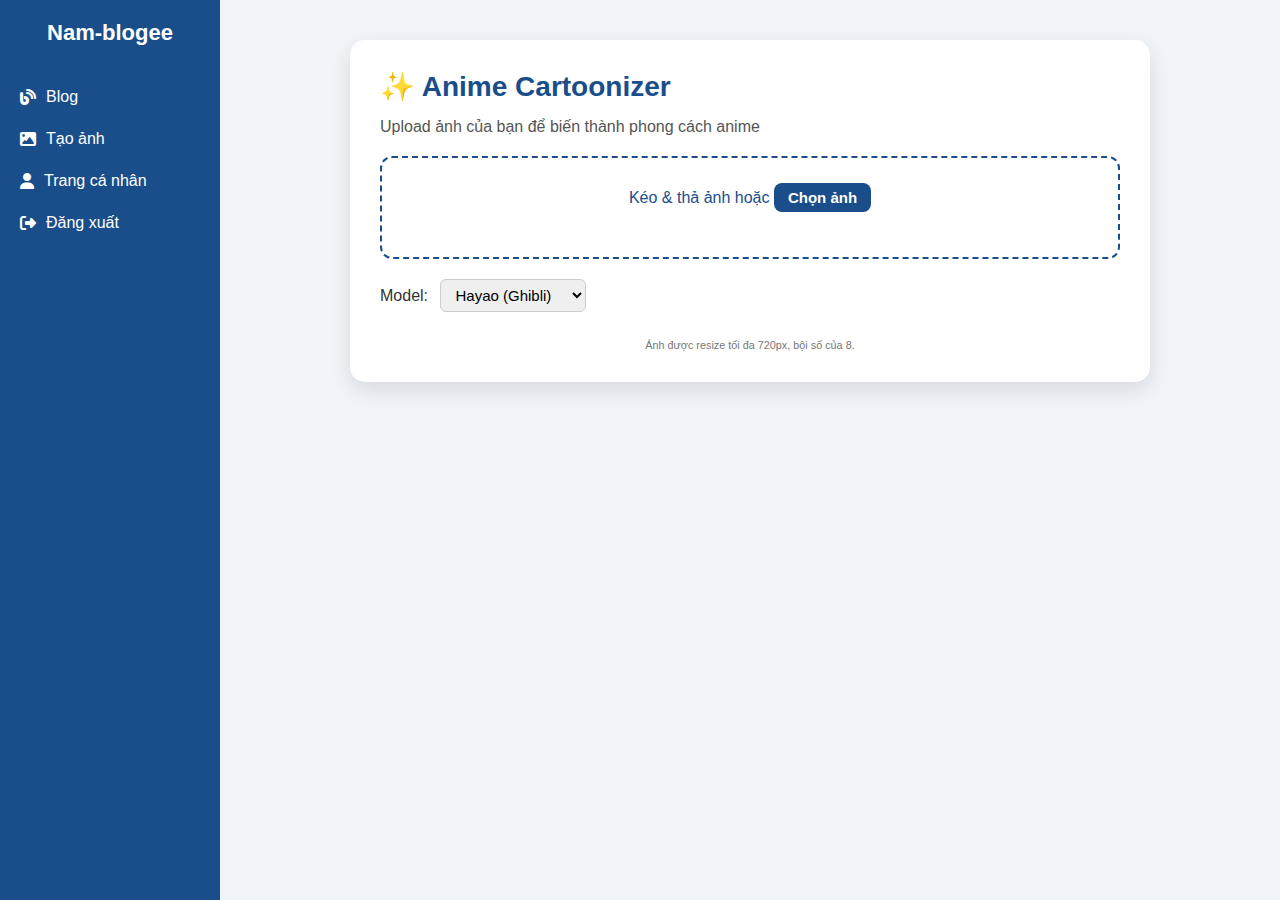
<file: templates/picture.html>
<!DOCTYPE html>
<html lang="vi">
<head>
<meta charset="UTF-8" />
<meta name="viewport" content="width=device-width, initial-scale=1.0" />
<title>✨ Anime Cartoonizer - Nam-blogee</title>
<link rel="stylesheet" href="https://cdnjs.cloudflare.com/ajax/libs/font-awesome/6.4.0/css/all.min.css"/>
<style>
  * { box-sizing: border-box; margin: 0; padding: 0; }
  body {
    font-family: 'Segoe UI', sans-serif;
    display: flex;
    min-height: 100vh;
    background: #f0f4f8;
    color: #333;
  }

  .sidebar {
    width: 220px;
    background-color: #1a4e8a;
    color: white;
    display: flex;
    flex-direction: column;
    justify-content: space-between;
    padding: 20px 0;
    position: fixed;
    height: 100vh;
  }
  .sidebar-top {
    display: flex;
    flex-direction: column;
  }
  .sidebar h2 {
    text-align: center;
    margin-bottom: 30px;
    font-weight: 700;
    font-size: 22px;
  }
  .sidebar a {
    color: white;
    text-decoration: none;
    padding: 12px 20px;
    display: flex;
    align-items: center;
    gap: 10px;
    transition: background 0.2s;
    font-size: 16px;
  }
  .sidebar a:hover {
    background-color: #3a78c2;
  }
  .main {
    margin-left: 220px;
    flex: 1;
    padding: 40px 30px;
    overflow-y: auto;
  }
  .container {
    max-width: 800px;
    margin: 0 auto;
    background: white;
    padding: 30px;
    border-radius: 15px;
    box-shadow: 0 8px 20px rgba(0,0,0,0.1);
  }
  h1 {
    margin-bottom: 15px;
    color: #1a4e8a;
    font-size: 28px;
  }
  p {
    color: #555;
    margin-bottom: 20px;
  }

  #dropzone {
    border: 2px dashed #1a4e8a;
    border-radius: 12px;
    padding: 25px;
    text-align: center;
    cursor: pointer;
    transition: background 0.2s, border-color 0.2s;
    margin-bottom: 20px;
  }
  #dropzone:hover { background: #eaf2fb; border-color: #3a78c2; }
  #dropzone p {
    font-size: 16px;
    color: #1a4e8a;
  }
  #dropzone button {
    background-color: #1a4e8a;
    color: white;
    border: none;
    border-radius: 8px;
    padding: 6px 14px;
    cursor: pointer;
    font-weight: 600;
  }
  #dropzone button:hover { background-color: #3a78c2; }
  select, button {
    font-family: inherit;
    font-size: 15px;
  }
  #model {
    padding: 6px 10px;
    border-radius: 6px;
    border: 1px solid #ccc;
    margin-left: 8px;
  }
  #actions {
    margin-top: 15px;
  }
  #convertBtn {
    background-color: #1a4e8a;
    color: white;
    border: none;
    border-radius: 8px;
    padding: 8px 16px;
    cursor: pointer;
    font-weight: 600;
    margin-right: 10px;
  }
  #convertBtn:hover { background-color: #3a78c2; }
  .hidden { display: none; }
  img {
    max-width: 100%;
    border-radius: 12px;
    margin-top: 15px;
  }
  a#downloadLink {
    display: inline-block;
    margin-top: 10px;
    padding: 8px 14px;
    background: #1a4e8a;
    color: white;
    border-radius: 8px;
    text-decoration: none;
    font-weight: 600;
  }
  a#downloadLink:hover { background: #3a78c2; }
  footer {
    margin-top: 25px;
    font-size: 13px;
    color: #777;
    text-align: center;
  }
  @media(max-width: 768px) {
    body { flex-direction: column; }
    .sidebar { width: 100%; flex-direction: row; justify-content: space-around; height: auto; padding: 10px 0; position: relative; }
    .main { margin-left: 0; padding: 20px; }
    .sidebar a { padding: 8px 10px; font-size: 14px; }
  }
</style>
</head>
<body>
  <div class="sidebar">
    <div class="sidebar-top">
        <h2>Nam-blogee</h2>
        <a href="/index"><i class="fas fa-blog"></i> Blog</a>
        <a href="/cartoonize"><i class="fas fa-image"></i> Tạo ảnh</a>
        <a href="{{ url_for('account', user_id=session['user_id']) }}"><i class="fas fa-user"></i> Trang cá nhân</a>
        <a href="/logout"><i class="fas fa-sign-out-alt"></i> Đăng xuất</a>
    </div>
  </div>

  <div class="main">
    <div class="container">
      <h1>✨ Anime Cartoonizer</h1>
      <p>Upload ảnh của bạn để biến thành phong cách anime</p>

      <div id="dropzone">
        <input id="fileInput" type="file" accept="image/*" hidden />
        <p>Kéo & thả ảnh hoặc <button id="pickBtn" type="button">Chọn ảnh</button></p>
      </div>

      <label>Model:
        <select id="model">
          <option value="hayao" selected>Hayao (Ghibli)</option>
          <option value="shinkai">Shinkai</option>
          <option value="paprika">Paprika</option>
          <option value="portrait">Portrait (Gen 3)</option>
        </select>
      </label>

      <div id="actions" class="hidden">
        <button id="convertBtn">🚀 Cartoonize</button>
        <span id="status"></span>
      </div>

      <div id="preview" class="preview hidden">
        <h3>Ảnh gốc</h3>
        <img id="srcImg" alt="preview" />
      </div>

      <div id="result" class="result hidden">
        <h3>Kết quả</h3>
        <img id="outImg" alt="result" />
        <a id="downloadLink" download="cartoon.png">⬇ Tải ảnh</a>
        <div id="shareBox" class="hidden">
          <textarea id="shareContent" placeholder="Viết vài dòng cảm nghĩ..." rows="3" style="width:100%; margin-top:10px; border-radius:8px; padding:8px;"></textarea>
          <button id="shareBtn" type="button" style="margin-top:5px;">📢 Chia sẻ lên Blog</button>
        </div>
      </div>

      <footer>
        <small>Ảnh được resize tối đa 720px, bội số của 8.</small>
      </footer>
    </div>
  </div>

<script src="/static/script.js"></script>
</body>
</html>
</file>
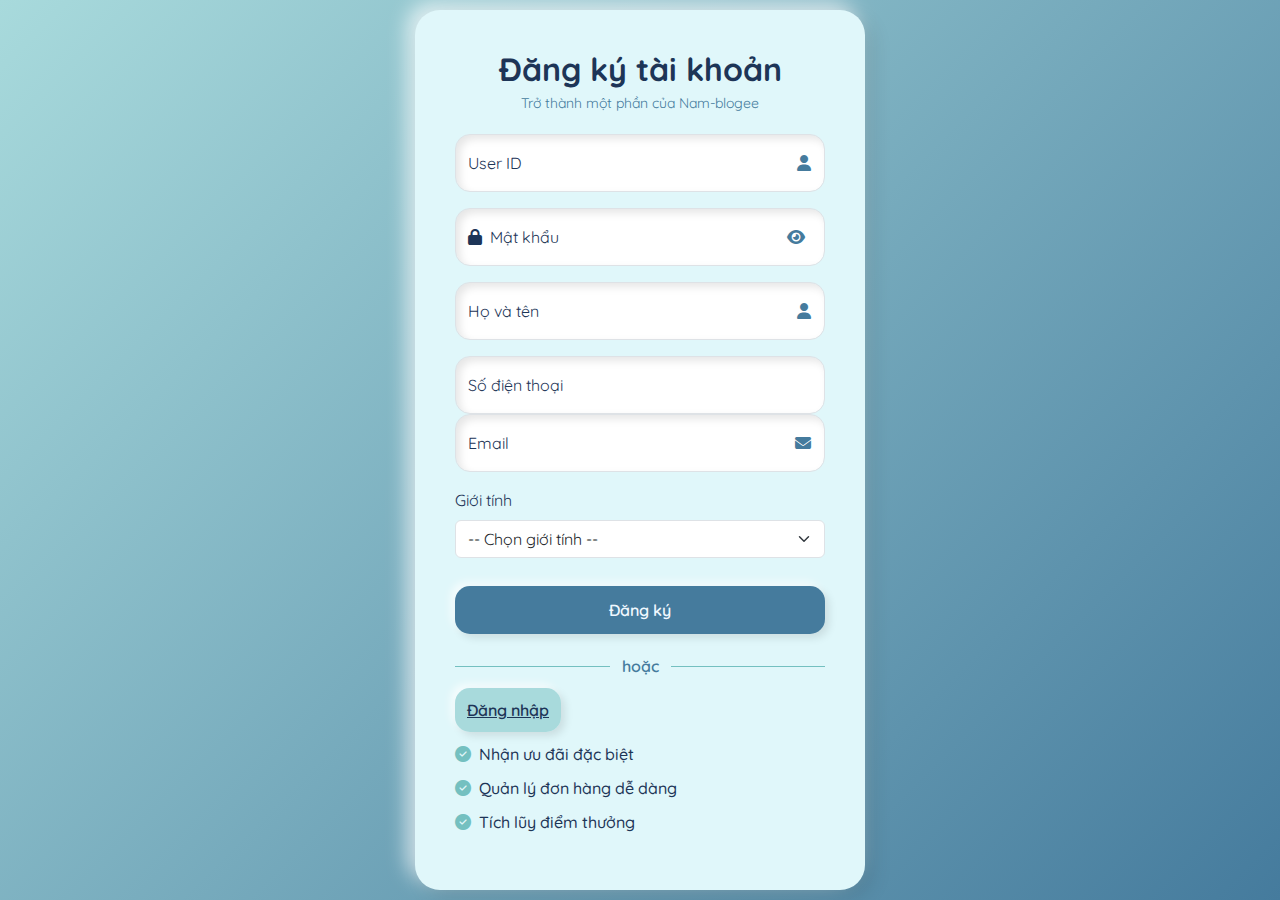
<file: templates/register.html>
<!DOCTYPE html>
<html lang="vi">
<head>
  <meta charset="UTF-8">
  <title>Đăng ký tài khoản - Nam-blogee</title>
  <link rel="stylesheet" href="https://cdnjs.cloudflare.com/ajax/libs/font-awesome/6.4.0/css/all.min.css">
  <link href="https://cdn.jsdelivr.net/npm/bootstrap@5.3.0/dist/css/bootstrap.min.css" rel="stylesheet">
  <link href="https://fonts.googleapis.com/css2?family=Quicksand:wght@500;700&display=swap" rel="stylesheet">
  <style>
    body {
      background: linear-gradient(135deg, #a8dadc, #457b9d);
      font-family: 'Quicksand', sans-serif;
      min-height: 100vh;
      display: flex;
      align-items: center;
      justify-content: center;
    }
    .auth-card {
      background: #e0f7fa;
      padding: 40px;
      border-radius: 25px;
      box-shadow: 8px 8px 20px rgba(0,0,0,0.1), -8px -8px 20px rgba(255,255,255,0.7);
      width: 100%;
      max-width: 450px;
      transition: all 0.3s ease;
    }
    .auth-card:hover {
      box-shadow: 6px 6px 15px rgba(0,0,0,0.1), -6px -6px 15px rgba(255,255,255,0.7);
    }
    .auth-header h2 {
      font-weight: 700;
      color: #1d3557;
      text-align: center;
      margin-bottom: 5px;
    }
    .auth-header p {
      color: #457b9d;
      font-size: 14px;
      text-align: center;
      margin-bottom: 20px;
    }
    .form-floating label {
      color: #1d3557;
      transition: color 0.3s;
    }
    .form-floating input {
      border-radius: 15px;
      box-shadow: inset 4px 4px 8px rgba(0,0,0,0.1), inset -4px -4px 8px rgba(255,255,255,0.7);
      transition: all 0.3s ease;
    }
    .form-floating input:focus {
      border-color: #74c0c0;
      box-shadow: inset 2px 2px 6px rgba(0,0,0,0.15), inset -2px -2px 6px rgba(255,255,255,0.8);
    }
    .input-icon {
      position: absolute;
      top: 50%;
      right: 14px;
      transform: translateY(-50%);
      color: #457b9d;
      transition: transform 0.3s, color 0.3s;
    }
    .form-floating input:focus + label + .input-icon {
      transform: translateY(-50%) scale(1.1);
      color: #1d3557;
    }
    .password-toggle {
      position: absolute;
      top: 50%;
      right: 14px;
      transform: translateY(-50%);
      background: none;
      border: none;
      color: #457b9d;
      cursor: pointer;
      transition: transform 0.3s, color 0.3s;
    }
    .password-toggle:hover {
      transform: translateY(-50%) scale(1.2);
      color: #1d3557;
    }
    .btn-register, .btn-login {
      width: 100%;
      font-weight: 600;
      padding: 12px;
      border-radius: 15px;
      border: none;
      margin-top: 12px;
      transition: all 0.3s ease;
      box-shadow: 4px 4px 8px rgba(0,0,0,0.1), -4px -4px 8px rgba(255,255,255,0.7);
    }
    .btn-register {
      background-color: #457b9d;
      color: #f0f8ff;
    }
    .btn-register:hover {
      background-color: #1d3557;
      box-shadow: 2px 2px 6px rgba(0,0,0,0.1), -2px -2px 6px rgba(255,255,255,0.7);
    }
    .btn-login {
      background-color: #a8dadc;
      color: #1d3557;
    }
    .btn-login:hover {
      background-color: #74c0c0;
      box-shadow: 2px 2px 6px rgba(0,0,0,0.1), -2px -2px 6px rgba(255,255,255,0.7);
    }
    .divider {
      text-align: center;
      margin: 20px 0;
      position: relative;
    }
    .divider span {
      background-color: #e0f7fa;
      padding: 0 12px;
      position: relative;
      z-index: 1;
      color: #457b9d;
      font-weight: 600;
    }
    .divider::before {
      content: '';
      height: 1px;
      background: #74c0c0;
      position: absolute;
      left: 0;
      right: 0;
      top: 50%;
      z-index: 0;
    }
    .features-list ul {
      list-style: none;
      padding-left: 0;
      margin-top: 20px;
    }
    .features-list li {
      margin-bottom: 10px;
      color: #1d3557;
      font-weight: 500;
      display: flex;
      align-items: center;
      transition: color 0.3s;
    }
    .features-list li:hover {
      color: #457b9d;
    }
    .features-list i {
      color: #74c0c0;
      margin-right: 8px;
      transition: transform 0.3s, color 0.3s;
    }
    .features-list li:hover i {
      transform: scale(1.2);
      color: #1d3557;
    }
  </style>
</head>
<body>
  <div class="auth-card">
    <div class="auth-header">
      <h2>Đăng ký tài khoản</h2>
      <p>Trở thành một phần của Nam-blogee</p>
    </div>
    <form method="POST" action="/register">
      <div class="form-floating mb-3 position-relative">
        <input type="text" class="form-control" id="userID" name="userID" placeholder="User ID">
        <label for="userID">User ID</label>
        <i class="fa fa-user input-icon"></i>
      </div>

      <div class="form-floating mb-3 position-relative">
        <input type="password" class="form-control" id="password" name="password" placeholder="Mật khẩu" required>
        <label for="password"><i class="fas fa-lock me-2"></i>Mật khẩu</label>
        <button type="button" class="password-toggle" onclick="togglePassword()">
          <i class="fas fa-eye" id="toggleIcon"></i>
        </button>
      </div>

      <div class="form-floating mb-3 position-relative">
        <input type="text" class="form-control" id="fullname" name="fullname" placeholder="Họ và tên">
        <label for="fullname">Họ và tên</label>
        <i class="fa fa-user input-icon"></i>
      </div>
      <div class="form-floating mb-3 position-relative">
        <input type="text" class="form-control" id="phone" name="phone" placeholder="Số điện thoại">
        <label for="phone">Số điện thoại</label>
        <i class="fa fa-phone input-icon"></i>
      <div class="form-floating mb-3 position-relative">
        <input type="text" class="form-control" id="email" name="email" placeholder="Email">
        <label for="email">Email</label>
        <i class="fa fa-envelope input-icon"></i>
      </div>
      <div class="mb-3">
        <label for="gender" class="form-label">Giới tính</label>
        <select class="form-select" id="gender" name="gender">
          <option value="">-- Chọn giới tính --</option>
          <option value="M">Nam</option>
          <option value="F">Nữ</option>
        </select>
      </div>
      <button type="submit" class="btn-register">Đăng ký</button>
      <div class="divider"><span>hoặc</span></div>
      <a href="/login" class="btn-login">Đăng nhập</a>
    </form>

    <div class="features-list">
      <ul>
        <li><i class="fa fa-check-circle"></i> Nhận ưu đãi đặc biệt</li>
        <li><i class="fa fa-check-circle"></i> Quản lý đơn hàng dễ dàng</li>
        <li><i class="fa fa-check-circle"></i> Tích lũy điểm thưởng</li>
      </ul>
    </div>
  </div>

  <script>
    function togglePassword() {
      const passwordInput = document.getElementById('password');
      const toggleIcon = document.getElementById('toggleIcon');
      if (passwordInput.type === 'password') {
        passwordInput.type = 'text';
        toggleIcon.classList.remove('fa-eye');
        toggleIcon.classList.add('fa-eye-slash');
      } else {
        passwordInput.type = 'password';
        toggleIcon.classList.remove('fa-eye-slash');
        toggleIcon.classList.add('fa-eye');
      }
    }
  </script>
</body>
</html>
</file>
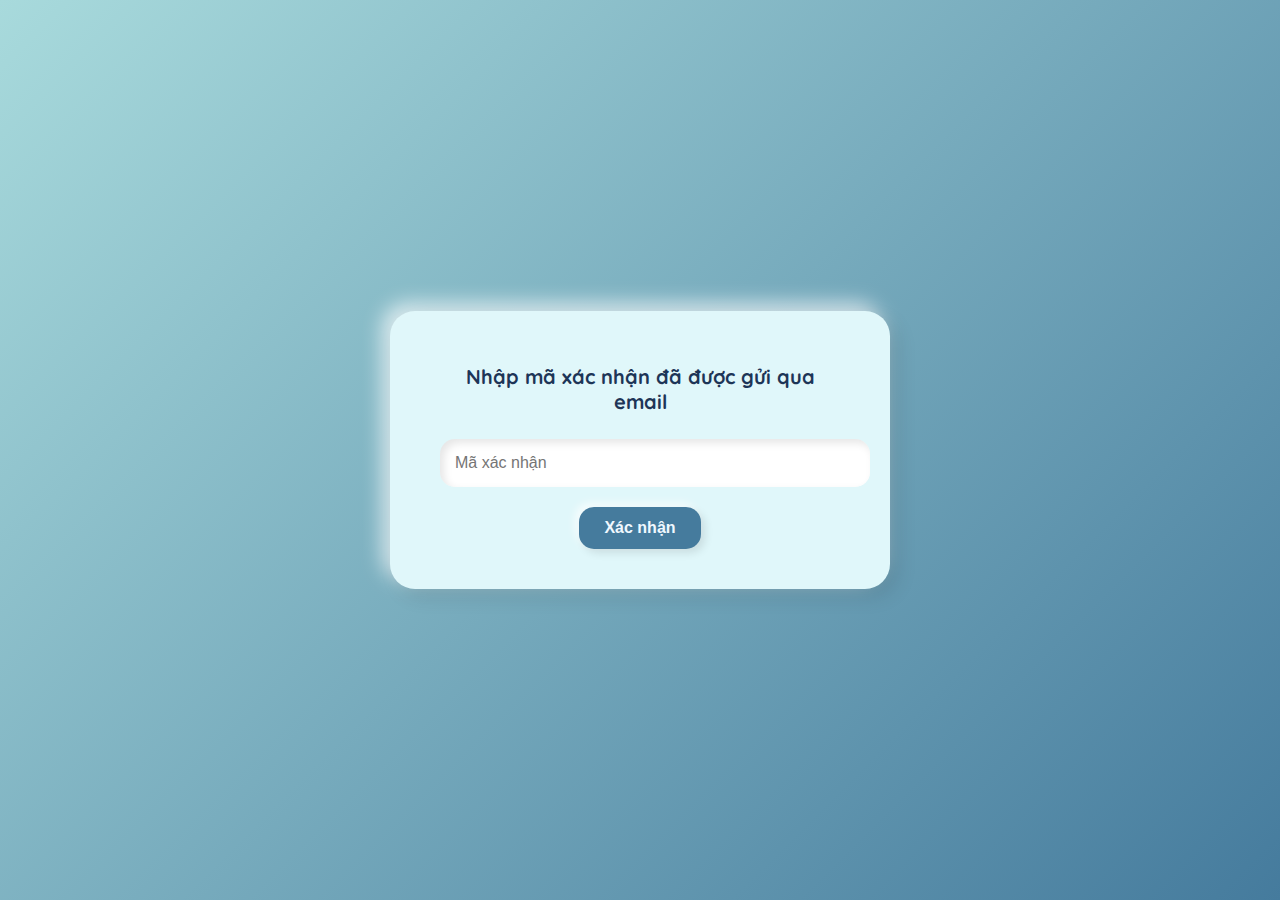
<file: templates/verify.html>
<!DOCTYPE html>
<html lang="vi">
<head>
  <meta charset="UTF-8">
  <title>Xác nhận Email - Nam-blogee</title>
  <link href="https://fonts.googleapis.com/css2?family=Quicksand:wght@500;700&display=swap" rel="stylesheet">
  <style>
    body {
      margin: 0;
      height: 100vh;
      display: flex;
      justify-content: center;
      align-items: center;
      background: linear-gradient(135deg, #a8dadc, #457b9d);
      font-family: 'Quicksand', sans-serif;
    }
    .container {
      background: #e0f7fa;
      padding: 40px 50px;
      border-radius: 25px;
      box-shadow: 8px 8px 20px rgba(0,0,0,0.1), -8px -8px 20px rgba(255,255,255,0.7);
      text-align: center;
      width: 100%;
      max-width: 400px;
      transition: all 0.3s ease;
    }
    .container:hover {
      box-shadow: 6px 6px 15px rgba(0,0,0,0.1), -6px -6px 15px rgba(255,255,255,0.7);
    }
    h1 {
      font-size: 20px;
      margin-bottom: 25px;
      color: #1d3557;
    }
    input[type="text"] {
      width: 100%;
      padding: 15px;
      font-size: 16px;
      border-radius: 15px;
      border: none;
      outline: none;
      box-shadow: inset 4px 4px 8px rgba(0,0,0,0.1), inset -4px -4px 8px rgba(255,255,255,0.7);
      transition: all 0.3s ease;
      margin-bottom: 20px;
    }
    input[type="text"]:focus {
      box-shadow: inset 2px 2px 6px rgba(0,0,0,0.15), inset -2px -2px 6px rgba(255,255,255,0.8);
    }
    button {
      padding: 12px 25px;
      font-size: 16px;
      background-color: #457b9d;
      border: none;
      border-radius: 15px;
      color: #f0f8ff;
      cursor: pointer;
      font-weight: 600;
      transition: all 0.3s ease;
      box-shadow: 4px 4px 8px rgba(0,0,0,0.1), -4px -4px 8px rgba(255,255,255,0.7);
    }
    button:hover {
      background-color: #1d3557;
      box-shadow: 2px 2px 6px rgba(0,0,0,0.1), -2px -2px 6px rgba(255,255,255,0.7);
    }
  </style>
</head>
<body>
  <div class="container">
    <h1>Nhập mã xác nhận đã được gửi qua email</h1>
    <form method="post">
      <input type="text" name="code" placeholder="Mã xác nhận">
      <button type="submit">Xác nhận</button>
    </form>
  </div>
</body>
</html>
</file>
